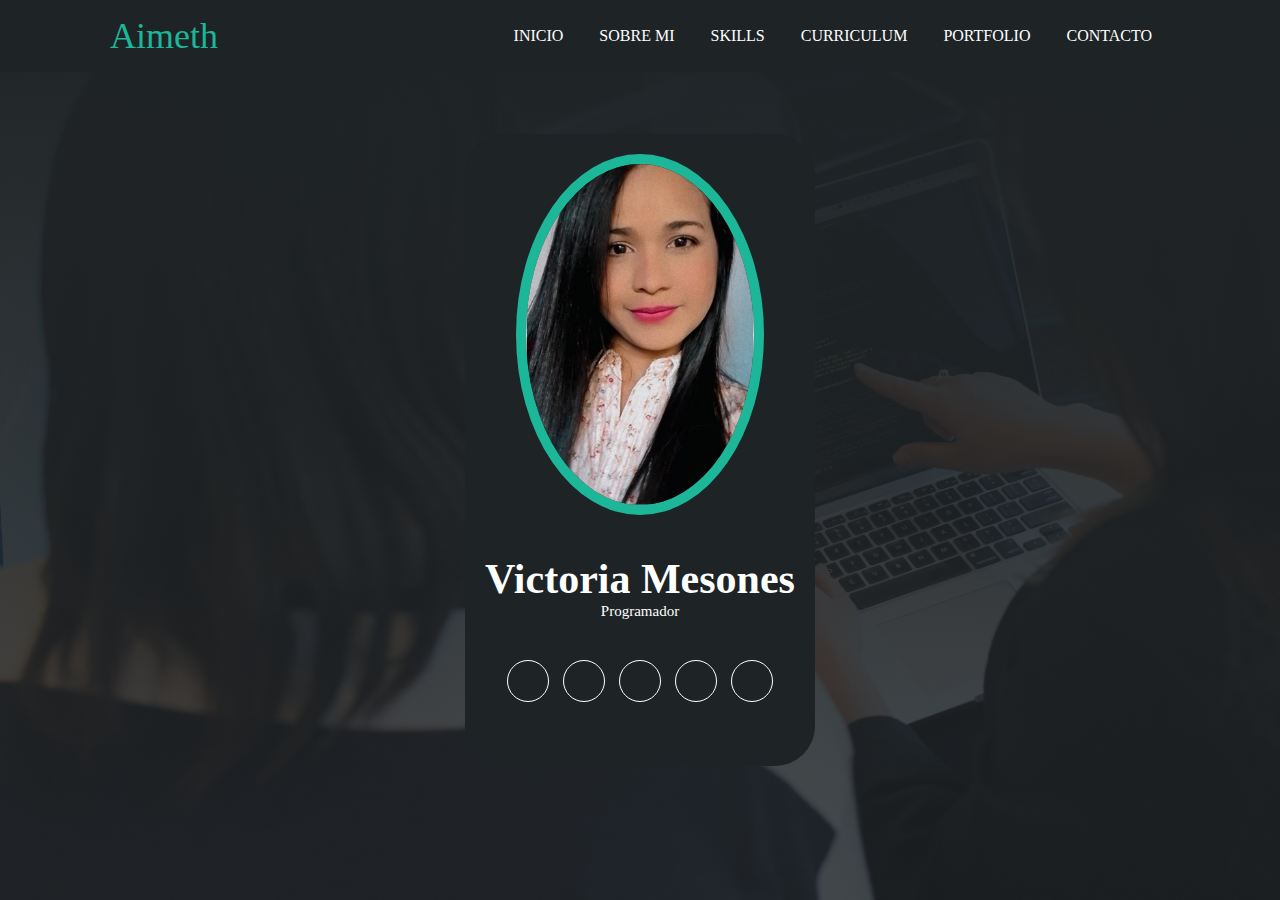
<file: index.html>
<!DOCTYPE html>
<html lang="en">

<head>
    <meta charset="UTF-8">
    <meta http-equiv="X-UA-Compatible" content="IE=edge">
    <meta name="viewport" content="width=device-width, initial-scale=1.0">
    <link rel="stylesheet" href="https://cdnjs.cloudflare.com/ajax/libs/font-awesome/6.1.2/css/all.min.css"
        integrity="sha512-1sCRPdkRXhBV2PBLUdRb4tMg1w2YPf37qatUFeS7zlBy7jJI8Lf4VHwWfZZfpXtYSLy85pkm9GaYVYMfw5BC1A=="
        crossorigin="anonymous" referrerpolicy="no-referrer" />
    <link rel="stylesheet" href="./estilos.css">
    <title>Document</title>
</head>

<body>
    <div class="contenedor-header">
        <header>
            <div class="logo">
                <a href="./index.html">Aimeth</a>
            </div>
            <nav id="nav">
                <ul>
                    <li><a href="./index.html">INICIO</a></li>
                    <li><a href="./sobremi.html">SOBRE MI</a></li>
                    <li><a href="./skills.html">SKILLS</a></li>
                    <li><a href="./curriculum.html">CURRICULUM</a></li>
                    <li><a href="portfolio.html">PORTFOLIO</a></li>
                    <li><a href="contacto.html">CONTACTO</a></li>
                </ul>
            </nav>
            <div class="nav-responsive">
                <i class="fa-solid fa-bars"></i>
            </div>
        </header>
    </div>

    <section id="inicio" class="inicio">
        <div class="contenido-banner">
            <div class="contenedor-img">
                <img src="./images/vicky.jpg" alt="victoriamesones">
            </div>
            <h1>Victoria Mesones</h1>
            <h2>Programador</h2>
            <div class="redes">
                <a href="#"><i class="fa-brands fa-facebook-f"></i></a>
                <a href="#"><i class="fa-brands fa-twitter"></i></a>
                <a href="#"><i class="fa-brands fa-skype"></i></a>
                <a href="#"><i class="fa-brands fa-linkedin-in"></i></a>
                <a href="#"><i class="fa-solid fa-rss"></i></a>
            </div>
        </div>
    </section>

</body>

</html>
</file>
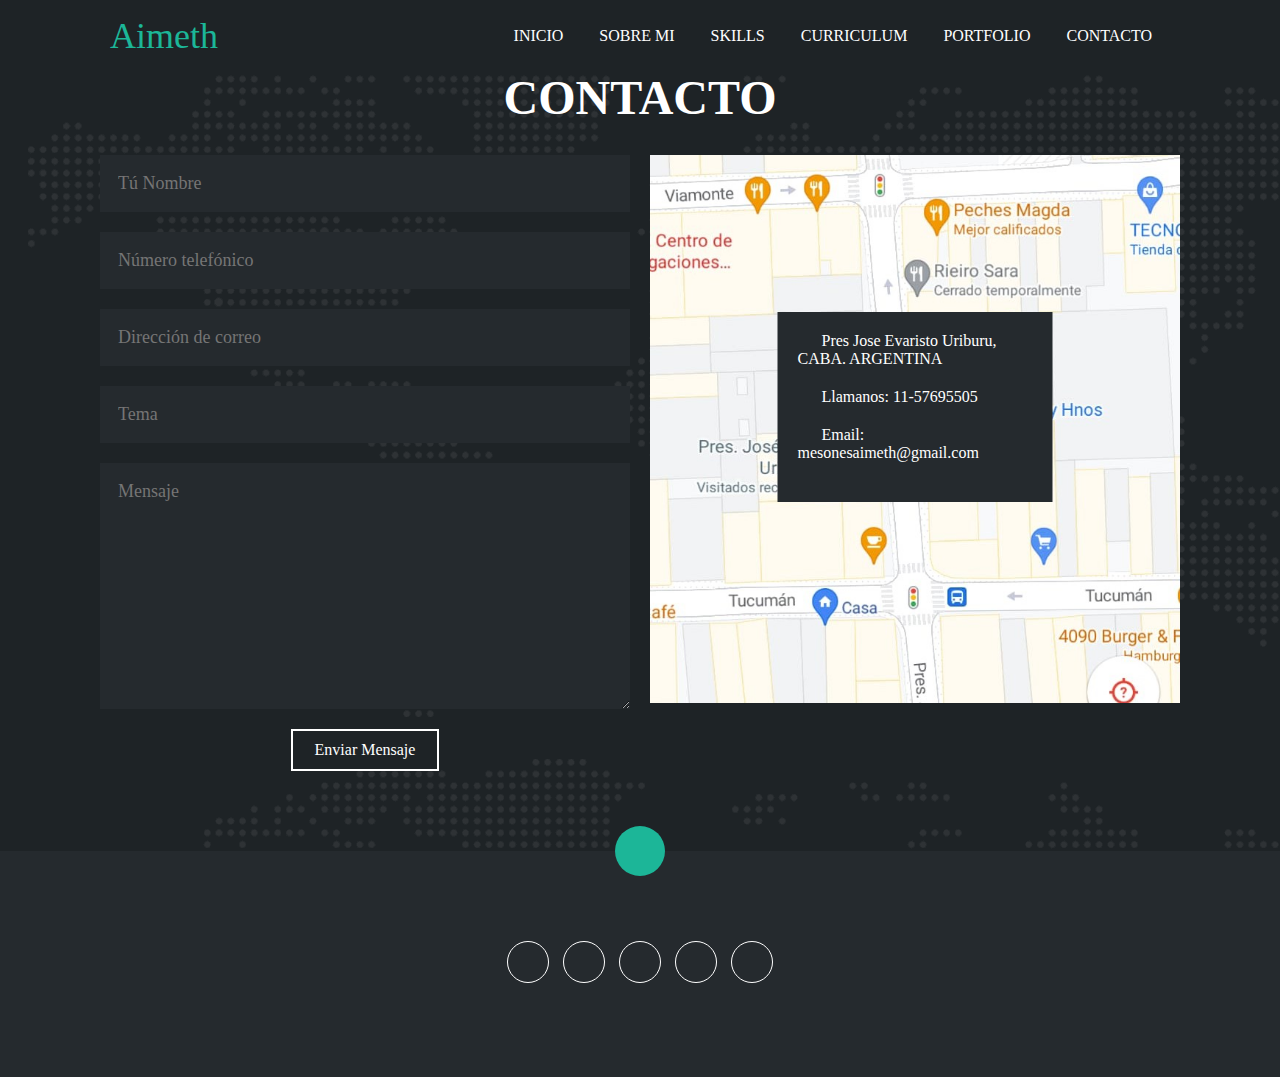
<file: contacto.html>
<!DOCTYPE html>
<html lang="en">
<head>
    <meta charset="UTF-8">
    <meta http-equiv="X-UA-Compatible" content="IE=edge">
    <meta name="viewport" content="width=device-width, initial-scale=1.0">
    <link rel="stylesheet" href="https://cdnjs.cloudflare.com/ajax/libs/font-awesome/6.1.2/css/all.min.css" integrity="sha512-1sCRPdkRXhBV2PBLUdRb4tMg1w2YPf37qatUFeS7zlBy7jJI8Lf4VHwWfZZfpXtYSLy85pkm9GaYVYMfw5BC1A==" crossorigin="anonymous" referrerpolicy="no-referrer" />
    <link rel="stylesheet" href="./estilos.css">
    <title>Document</title>
</head>
<body>
    <div class="contenedor-header">
        <header>
            <div class="logo">
                <a href="./index.html">Aimeth</a>
            </div>
            <nav id="nav">
                <ul>
                    <li><a href="./index.html">INICIO</a></li>
                    <li><a href="./sobremi.html">SOBRE MI</a></li>
                    <li><a href="./skills.html">SKILLS</a></li>
                    <li><a href="./curriculum.html">CURRICULUM</a></li>
                    <li><a href="portfolio.html">PORTFOLIO</a></li>
                    <li><a href="contacto.html">CONTACTO</a></li>
                </ul>
            </nav>
        </header>
    </div>
    <section id="contacto" class="contacto">
        <div class="contenido-seccion">
            <h2>CONTACTO</h2>
            <div class="fila">
            
                <div class="col">
                    <input type="text" placeholder="Tú Nombre">
                    <input type="text" placeholder="Número telefónico">
                    <input type="text" placeholder="Dirección de correo">
                    <input type="text" placeholder="Tema">
                    <textarea name="" id="" cols="30" rows="10" placeholder="Mensaje"></textarea>
                    <button>
                        Enviar Mensaje<i class="fa-solid fa-paper-plane"></i>
                        <span class="overlay"></span>
                    </button>
                </div>
                
                <div class="col">
                    <img src="./images/Direccion vicky.jpeg" alt="">
                    <div class="info">
                        <ul>
                            <li>
                                <i class="fa-solid fa-location-dot"></i>
                                Pres Jose Evaristo Uriburu, CABA. ARGENTINA
                            </li>
                            <li>
                                <i class="fa-solid fa-mobile-screen"></i>
                                Llamanos: 11-57695505 
                            </li>
                            <li>
                                <i class="fa-solid fa-envelope"></i>
                                Email: mesonesaimeth@gmail.com
                            </li>
                        </ul>
                    </div>
                </div>
            </div>
        </div>
    </section>

    <footer>
        <a href="./index.html" class="arriba">
            <i class="fa-solid fa-angles-up"></i>
        </a>
        <div class="redes">
            <a href="#"><i class="fa-brands fa-facebook-f"></i></a>
            <a href="#"><i class="fa-brands fa-twitter"></i></a>
            <a href="#"><i class="fa-brands fa-skype"></i></a>
            <a href="#"><i class="fa-brands fa-linkedin-in"></i></a>
            <a href="#"><i class="fa-solid fa-rss"></i></a>
        </div>
</body>
</html>
</file>
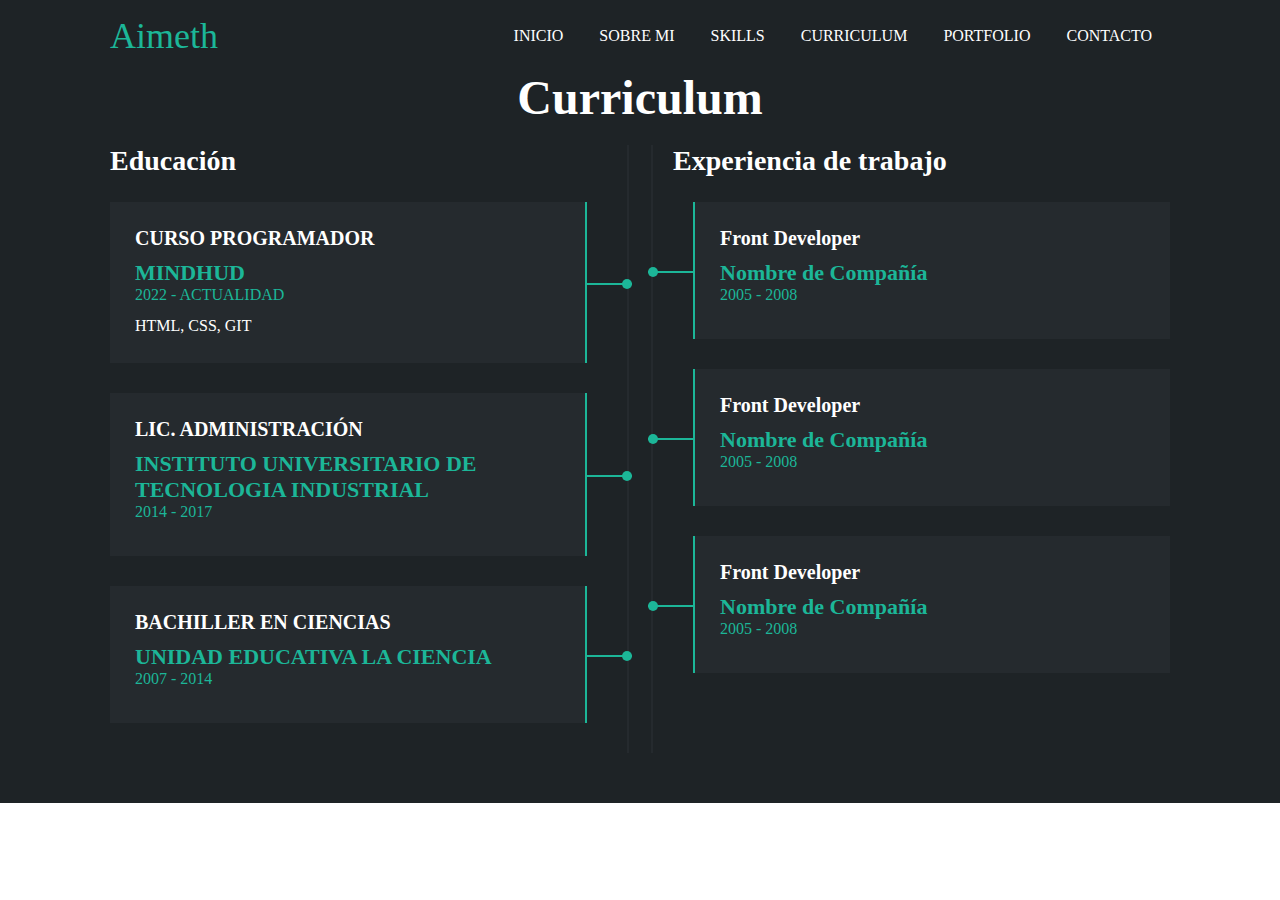
<file: curriculum.html>
<!DOCTYPE html>
<html lang="en">

<head>
    <meta charset="UTF-8">
    <meta http-equiv="X-UA-Compatible" content="IE=edge">
    <meta name="viewport" content="width=device-width, initial-scale=1.0">
    <link rel="stylesheet" href="https://cdnjs.cloudflare.com/ajax/libs/font-awesome/6.1.2/css/all.min.css"
        integrity="sha512-1sCRPdkRXhBV2PBLUdRb4tMg1w2YPf37qatUFeS7zlBy7jJI8Lf4VHwWfZZfpXtYSLy85pkm9GaYVYMfw5BC1A=="
        crossorigin="anonymous" referrerpolicy="no-referrer" />
    <link rel="stylesheet" href="./estilos.css">
    <title>Document</title>
</head>

<body>
    <div class="contenedor-header">
        <header>
            <div class="logo">
                <a href="./index.html">Aimeth</a>
            </div>
            <nav id="nav">
                <ul>
                    <li><a href="./index.html">INICIO</a></li>
                    <li><a href="./sobremi.html">SOBRE MI</a></li>
                    <li><a href="./skills.html">SKILLS</a></li>
                    <li><a href="./curriculum.html">CURRICULUM</a></li>
                    <li><a href="portfolio.html">PORTFOLIO</a></li>
                    <li><a href="contacto.html">CONTACTO</a></li>
                </ul>
            </nav>
        </header>
    </div>
    <section id="curriculum" class="curriculum">
        <div class="contenido-seccion">
            <h2>Curriculum</h2>
            <div class="fila">
                <div class="col izquierda">
                    <h3>Educación</h3>
                    <div class="item izq">
                        <h4>CURSO PROGRAMADOR</h4>
                        <span class="casa">MINDHUD</span>
                        <span class="fecha">2022 - ACTUALIDAD</span>
                        <p>HTML, CSS, GIT</p>
                        <div class="conectori">
                            <div class="circuloi"></div>
                        </div>
                    </div>
                    <div class="item izq">
                        <h4>LIC. ADMINISTRACIÓN</h4>
                        <span class="casa">INSTITUTO UNIVERSITARIO DE TECNOLOGIA INDUSTRIAL</span>
                        <span class="fecha">2014 - 2017</span>
                        <p>
                            </p>
                        <div class="conectori">
                            <div class="circuloi"></div>
                        </div>
                    </div>
                    <div class="item izq">
                        <h4>BACHILLER EN CIENCIAS</h4>
                        <span class="casa">UNIDAD EDUCATIVA LA CIENCIA</span>
                        <span class="fecha">2007 - 2014</span>
                        <p>

                        </p>
                        <div class="conectori">
                            <div class="circuloi"></div>
                        </div>
                    </div>
                </div>

                <div class="col derecha">
                    <h3>Experiencia de trabajo</h3>
                    <div class="item der">
                        <h4>Front Developer</h4>
                        <span class="casa">Nombre de Compañía</span>
                        <span class="fecha">2005 - 2008</span>
                        <p> 
                            </p>
                        <div class="conectord">
                            <div class="circulod"></div>
                        </div>
                    </div>
                    <div class="item der">
                        <h4>Front Developer</h4>
                        <span class="casa">Nombre de Compañía</span>
                        <span class="fecha">2005 - 2008</span>
                        <p>

                        </p>
                        <div class="conectord">
                            <div class="circulod"></div>
                        </div>
                    </div>
                    <div class="item der">
                        <h4>Front Developer</h4>
                        <span class="casa">Nombre de Compañía</span>
                        <span class="fecha">2005 - 2008</span>
                        <p>

                        </p>
                        <div class="conectord">
                            <div class="circulod"></div>
                        </div>
                    </div>
                </div>
            </div>
        </div>
    </section>
</body>

</html>
</file>
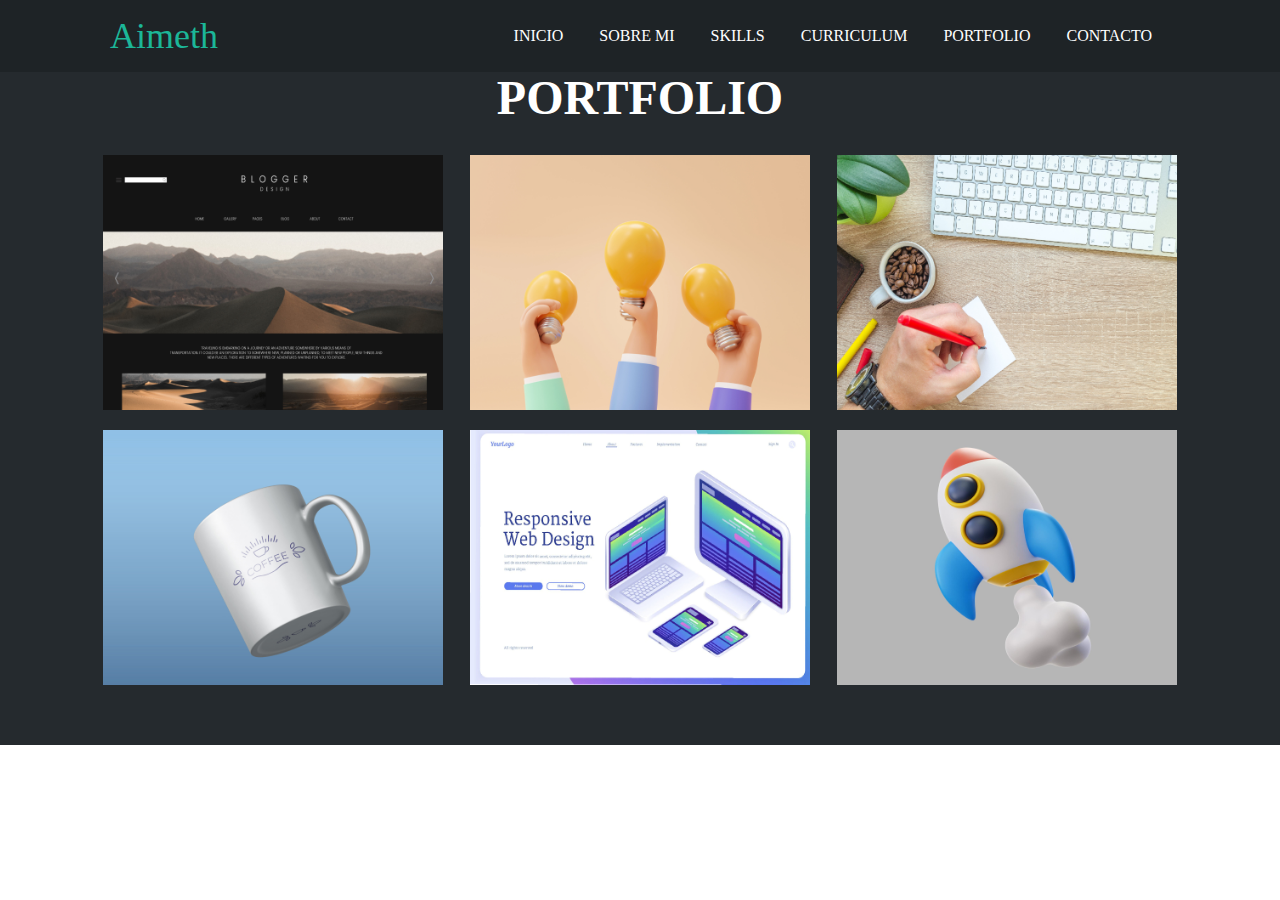
<file: portfolio.html>
<!DOCTYPE html>
<html lang="en">
<head>
    <meta charset="UTF-8">
    <meta http-equiv="X-UA-Compatible" content="IE=edge">
    <meta name="viewport" content="width=device-width, initial-scale=1.0">
    <link rel="stylesheet" href="https://cdnjs.cloudflare.com/ajax/libs/font-awesome/6.1.2/css/all.min.css" integrity="sha512-1sCRPdkRXhBV2PBLUdRb4tMg1w2YPf37qatUFeS7zlBy7jJI8Lf4VHwWfZZfpXtYSLy85pkm9GaYVYMfw5BC1A==" crossorigin="anonymous" referrerpolicy="no-referrer" />
    <link rel="stylesheet" href="./estilos.css">
    <title>Document</title>
</head>
<body>
    <div class="contenedor-header">
        <header>
            <div class="logo">
                <a href="./index.html">Aimeth</a>
            </div>
            <nav id="nav">
                <ul>
                    <li><a href="./index.html">INICIO</a></li>
                    <li><a href="./sobremi.html">SOBRE MI</a></li>
                    <li><a href="./skills.html">SKILLS</a></li>
                    <li><a href="./curriculum.html">CURRICULUM</a></li>
                    <li><a href="portfolio.html">PORTFOLIO</a></li>
                    <li><a href="contacto.html">CONTACTO</a></li>
                </ul>
            </nav>
        </header>
    </div>
    <section id="portfolio" class="portfolio">
        <div class="contenido-seccion">
            <h2>PORTFOLIO</h2>
            <div class="galeria">
                <div class="proyecto">
                    <img src="./images/p1.jpg" alt="">
                    <div class="overlay">
                        <h3>Diseño Creativo</h3>
                        <p>Fotografía</p>
                    </div>
                </div>
                <div class="proyecto">
                    <img src="./images/p2.jpg" alt="">
                    <div class="overlay">
                        <h3>Diseño Creativo</h3>
                        <p>Fotografía</p>
                    </div>
                </div>
                <div class="proyecto">
                    <img src="./images/p3.jpg" alt="">
                    <div class="overlay">
                        <h3>Diseño Creativo</h3>
                        <p>RECETA</p>
                    </div>
                </div>
                <div class="proyecto">
                    <img src="./images/p4.jpg" alt="">
                    <div class="overlay">
                        <h3>Diseño Creativo</h3>
                        <p>Fotografía</p>
                    </div>
                </div>
                <div class="proyecto">
                    <img src="./images/p5.jpg" alt="">
                    <div class="overlay">
                        <h3>Diseño Creativo</h3>
                        <p>Fotografía</p>
                    </div>
                </div>
                <div class="proyecto">
                    <img src="./images/p6.jpg" alt="">
                    <div class="overlay">
                        <h3>Diseño Creativo</h3>
                        <p>Fotografía</p>
                    </div>
                </div>
            </div>
        </div>
    </section>
</body>
</html>
</file>
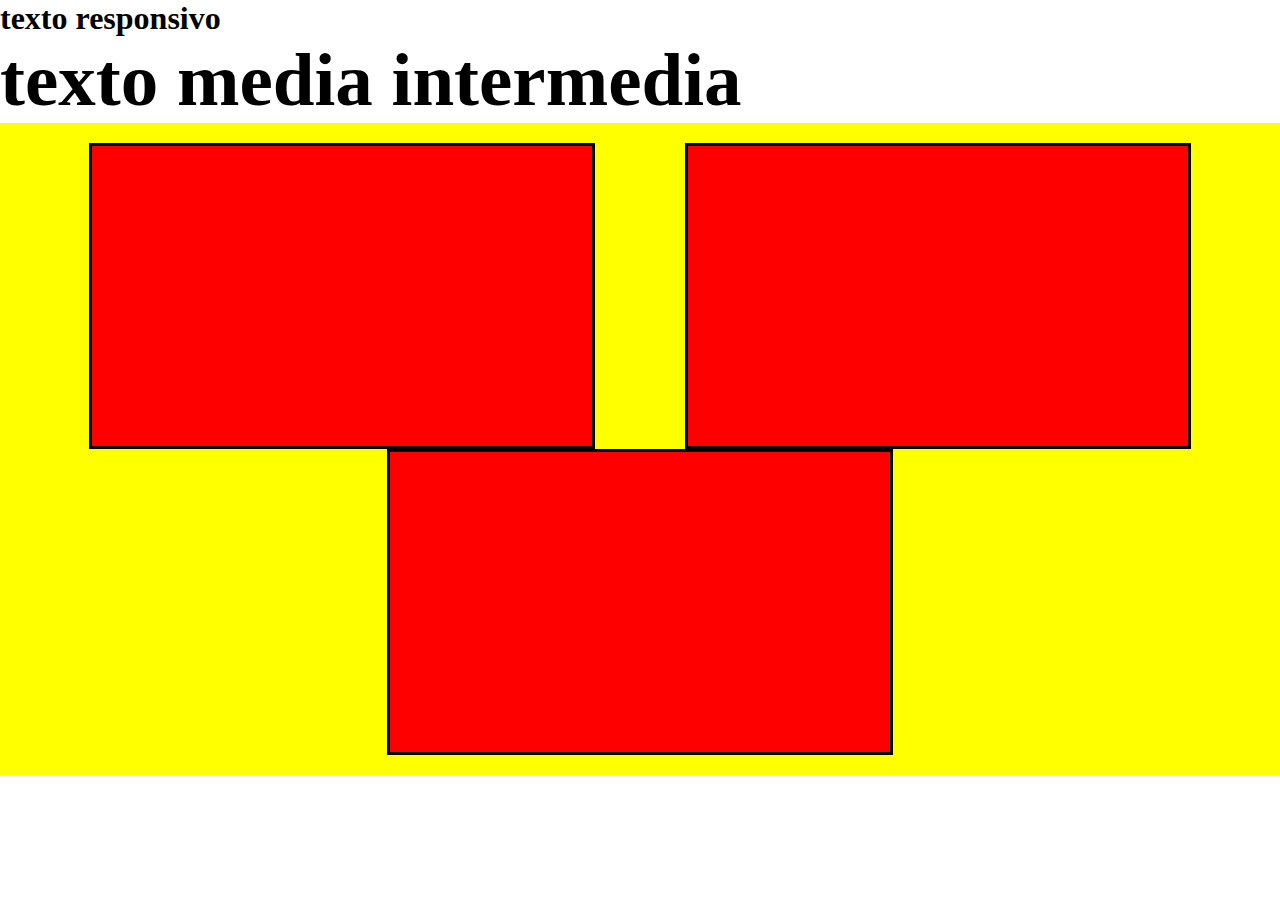
<file: reponsive.html>
<!DOCTYPE html>
<html lang="en">
<head>
    <meta charset="UTF-8">
    <meta http-equiv="X-UA-Compatible" content="IE=edge">
    <meta name="viewport" content="width=device-width, initial-scale=1.0">
    <link rel="stylesheet" href="./css/reponsive.css">
    <title>Document</title>
</head>
<body>
    <h1>texto responsivo</h1>
    <h2>texto media intermedia</h2>
    <div class="container">
    <div class="item uno"></div>
    <div class="item dos"></div>
    <div class="item tres"></div>
</body>
</html>
</file>
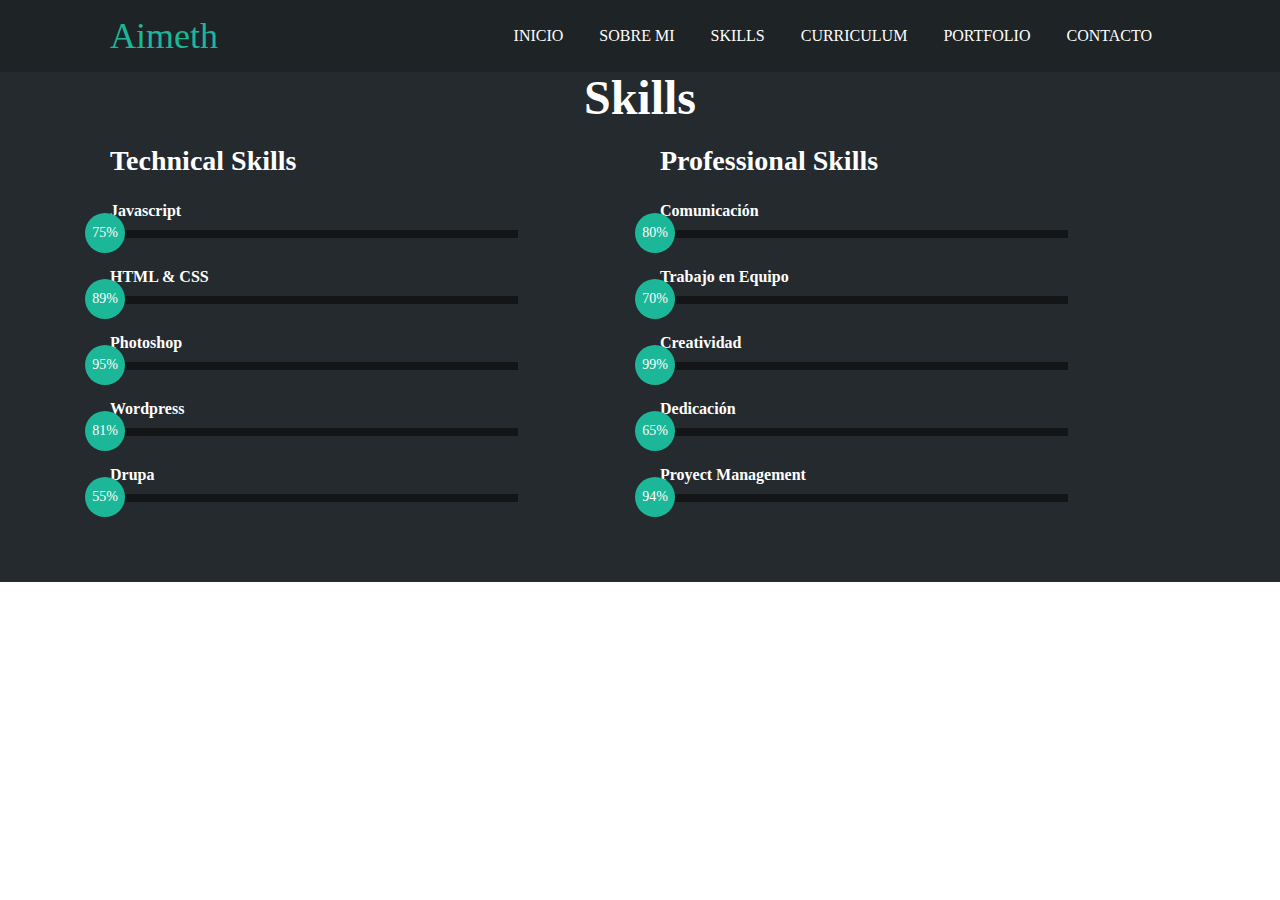
<file: skills.html>
<!DOCTYPE html>
<html lang="en">
<head>
    <meta charset="UTF-8">
    <meta http-equiv="X-UA-Compatible" content="IE=edge">
    <meta name="viewport" content="width=device-width, initial-scale=1.0">
    <link rel="stylesheet" href="https://cdnjs.cloudflare.com/ajax/libs/font-awesome/6.1.2/css/all.min.css" integrity="sha512-1sCRPdkRXhBV2PBLUdRb4tMg1w2YPf37qatUFeS7zlBy7jJI8Lf4VHwWfZZfpXtYSLy85pkm9GaYVYMfw5BC1A==" crossorigin="anonymous" referrerpolicy="no-referrer" />
    <link rel="stylesheet" href="./estilos.css">
    <title>Document</title>
</head>
<body>
    <div class="contenedor-header">
        <header>
            <div class="logo">
                <a href="./index.html">Aimeth</a>
            </div>
            <nav id="nav">
                <ul>
                    <li><a href="./index.html">INICIO</a></li>
                    <li><a href="./sobremi.html">SOBRE MI</a></li>
                    <li><a href="./skills.html">SKILLS</a></li>
                    <li><a href="./curriculum.html">CURRICULUM</a></li>
                    <li><a href="./portfolio.html">PORTFOLIO</a></li>
                    <li><a href="./contacto.html">CONTACTO</a></li>
                </ul>
            </nav>
        </header>
    </div>
    <section class="skills" id="skills">
        <div class="contenido-seccion">
            <h2>Skills</h2>
            <div class="fila">
                
                <div class="col">
                    <h3>Technical Skills</h3>
                    <div class="skill">
                        <span>Javascript</span>
                        <div class="barra-skill">
                            <div class="progreso">
                                <span>75%</span>
                            </div>
                        </div>
                    </div>
                    <div class="skill">
                        <span>HTML & CSS</span>
                        <div class="barra-skill">
                            <div class="progreso">
                                <span>89%</span>
                            </div>
                        </div>
                    </div>
                    <div class="skill">
                        <span>Photoshop</span>
                        <div class="barra-skill">
                            <div class="progreso">
                                <span>95%</span>
                            </div>
                        </div>
                    </div>
                    <div class="skill">
                        <span>Wordpress</span>
                        <div class="barra-skill">
                            <div class="progreso">
                                <span>81%</span>
                            </div>
                        </div>
                    </div>
                    <div class="skill">
                        <span>Drupa</span>
                        <div class="barra-skill">
                            <div class="progreso">
                                <span>55%</span>
                            </div>
                        </div>
                    </div>
                </div>
            
                <div class="col">
                    <h3>Professional Skills</h3>
                    <div class="skill">
                        <span>Comunicación</span>
                        <div class="barra-skill">
                            <div class="progreso">
                                <span>80%</span>
                            </div>
                        </div>
                    </div>
                    <div class="skill">
                        <span>Trabajo en Equipo</span>
                        <div class="barra-skill">
                            <div class="progreso">
                                <span>70%</span>
                            </div>
                        </div>
                    </div>
                    <div class="skill">
                        <span>Creatividad</span>
                        <div class="barra-skill">
                            <div class="progreso">
                                <span>99%</span>
                            </div>
                        </div>
                    </div>
                    <div class="skill">
                        <span>Dedicación</span>
                        <div class="barra-skill">
                            <div class="progreso">
                                <span>65%</span>
                            </div>
                        </div>
                    </div>
                    <div class="skill">
                        <span>Proyect Management</span>
                        <div class="barra-skill">
                            <div class="progreso">
                                <span>94%</span>
                            </div>
                        </div>
                    </div>
                </div>
            </div>
        </div>
    </section>
</body>
</html>
</file>
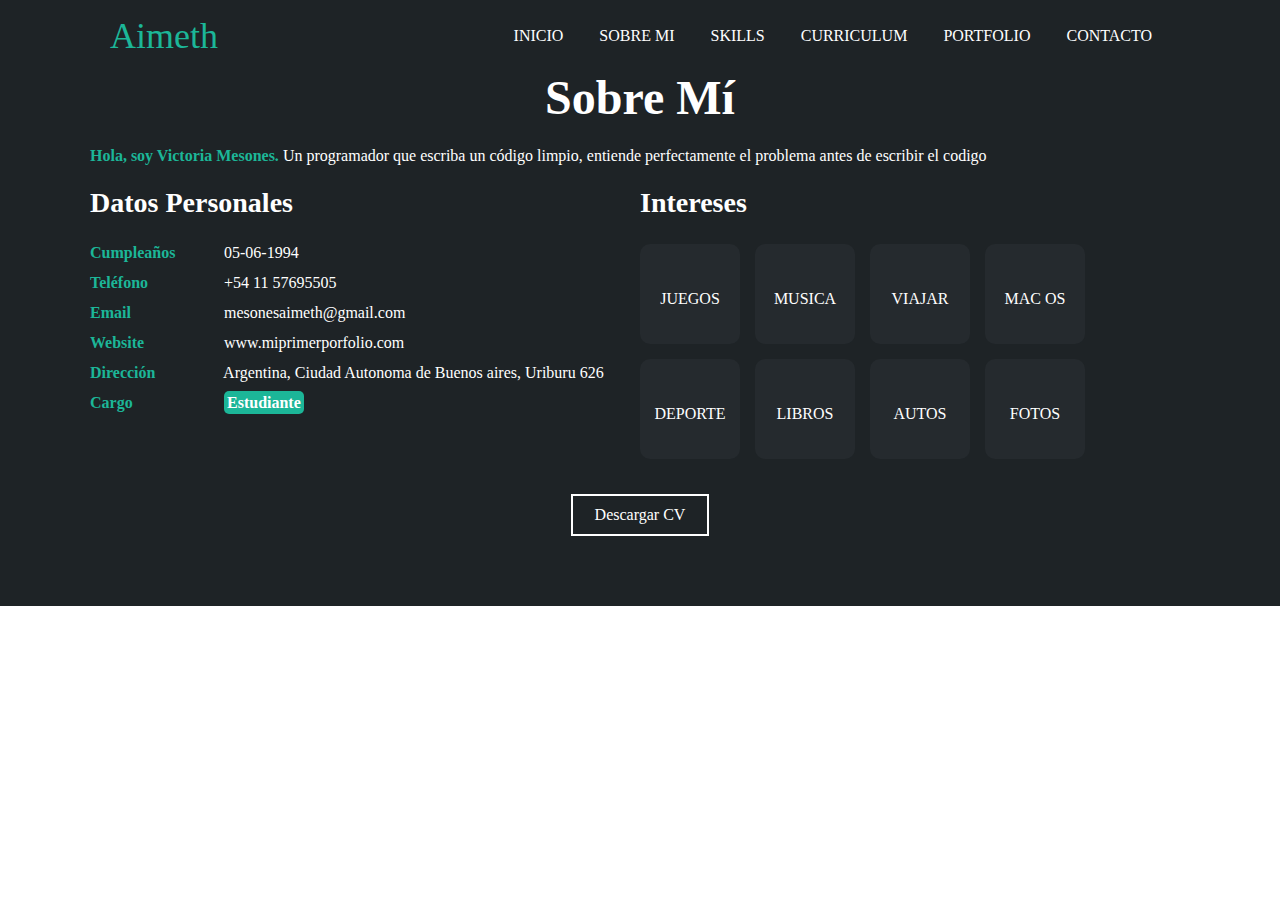
<file: sobremi.html>
<!DOCTYPE html>
<html lang="en">

<head>
    <meta charset="UTF-8">
    <meta http-equiv="X-UA-Compatible" content="IE=edge">
    <meta name="viewport" content="width=device-width, initial-scale=1.0">
    <link rel="stylesheet" href="https://cdnjs.cloudflare.com/ajax/libs/font-awesome/6.1.2/css/all.min.css"
        integrity="sha512-1sCRPdkRXhBV2PBLUdRb4tMg1w2YPf37qatUFeS7zlBy7jJI8Lf4VHwWfZZfpXtYSLy85pkm9GaYVYMfw5BC1A=="
        crossorigin="anonymous" referrerpolicy="no-referrer" />
    <link rel="stylesheet" href="./estilos.css">
    <title>Document</title>
</head>

<body>
    <div class="contenedor-header">
        <header>
            <div class="logo">
                <a href="./index.html">Aimeth</a>
            </div>
            <nav id="nav">
                <ul>
                    <li><a href="./index.html">INICIO</a></li>
                    <li><a href="./sobremi.html">SOBRE MI</a></li>
                    <li><a href="./skills.html">SKILLS</a></li>
                    <li><a href="./curriculum.html">CURRICULUM</a></li>
                    <li><a href="./portfolio.html">PORTFOLIO</a></li>
                    <li><a href="./portfolio.html">CONTACTO</a></li>
                </ul>
            </nav>
            <div class="nav-responsive">
                <i class="fa-solid fa-bars"></i>
            </div>
        </header>
    </div>
    <section id="sobremi" class="sobremi">
        <div class="contenido-seccion">
            <h2>Sobre Mí</h2>
            <p><span>Hola, soy Victoria Mesones.</span> Un programador que escriba un código limpio, entiende
                perfectamente el problema antes de escribir el codigo</p>

            <div class="fila">
</body>

</html>
<div class="col">
    <h3>Datos Personales</h3>
    <ul>
        <li>
            <strong>Cumpleaños</strong>
            05-06-1994
        </li>
        <li>
            <strong>Teléfono</strong>
            +54 11 57695505
        </li>
        <li>
            <strong>Email</strong>
            mesonesaimeth@gmail.com
        </li>
        <li>
            <strong>Website</strong>
            www.miprimerporfolio.com
        </li>
        <li>
            <strong>Dirección</strong>
            Argentina, Ciudad Autonoma de Buenos aires, Uriburu 626
        </li>
        <li>
            <strong>Cargo</strong>
            <span>Estudiante</span>
        </li>
    </ul>
</div>

<div class="col">
    <h3>Intereses</h3>
    <div class="contenedor-intereses">
        <div class="interes">
            <i class="fa-solid fa-gamepad"></i>
            <span>JUEGOS</span>
        </div>
        <div class="interes">
            <i class="fa-solid fa-headphones"></i>
            <span>MUSICA</span>
        </div>
        <div class="interes">
            <i class="fa-solid fa-plane"></i>
            <span>VIAJAR</span>
        </div>
        <div class="interes">
            <i class="fa-brands fa-apple"></i>
            <span>MAC OS</span>
        </div>
        <div class="interes">
            <i class="fa-solid fa-person-hiking"></i>
            <span>DEPORTE</span>
        </div>
        <div class="interes">
            <i class="fa-solid fa-book"></i>
            <span>LIBROS</span>
        </div>
        <div class="interes">
            <i class="fa-solid fa-car"></i>
            <span>AUTOS</span>
        </div>
        <div class="interes">
            <i class="fa-solid fa-camera"></i>
            <span>FOTOS</span>
        </div>

    </div>
</div>
</div>
<button>
    Descargar CV <i class="fa-solid fa-download"></i>
    <span class="overlay"></span>
</button>
</div>
</section>
</body>

</html>
</file>
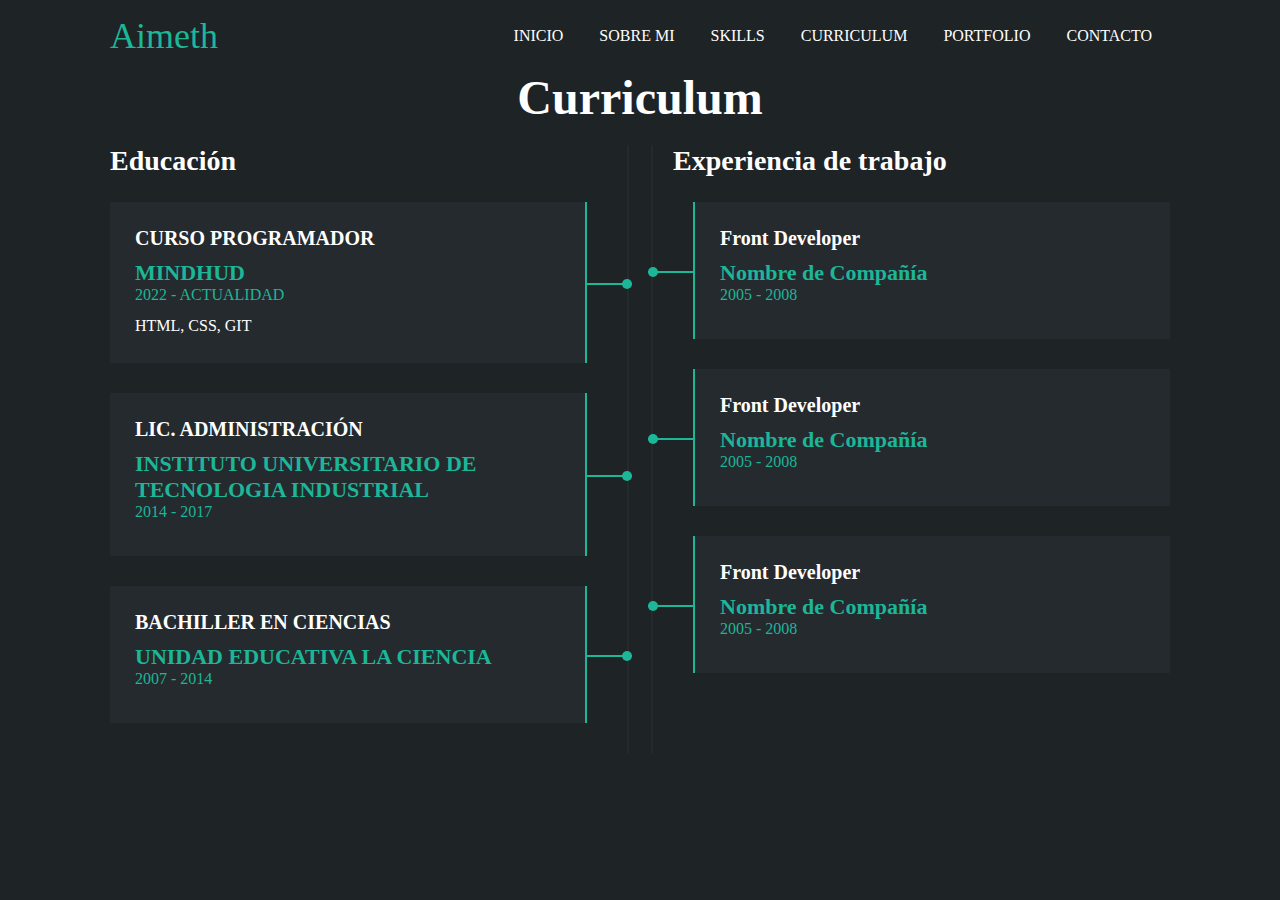
<file: public/curriculum.html>
<!DOCTYPE html>
<html lang="en">

<head>
    <meta charset="UTF-8">
    <meta http-equiv="X-UA-Compatible" content="IE=edge">
    <meta name="viewport" content="width=device-width, initial-scale=1.0">
    <link rel="stylesheet" href="https://cdnjs.cloudflare.com/ajax/libs/font-awesome/6.1.2/css/all.min.css"
        integrity="sha512-1sCRPdkRXhBV2PBLUdRb4tMg1w2YPf37qatUFeS7zlBy7jJI8Lf4VHwWfZZfpXtYSLy85pkm9GaYVYMfw5BC1A=="
        crossorigin="anonymous" referrerpolicy="no-referrer" />
    <link rel="stylesheet" href="./css/estilos.css">
    <title>CURRICULUM</title>
</head>

<body>
    <div class="contenedor-header">
        <header>
            <div class="logo">
                <a href="./index.html">Aimeth</a>
            </div>
            <nav id="nav">
                <ul>
                    <li><a href="./index.html">INICIO</a></li>
                    <li><a href="./sobremi.html">SOBRE MI</a></li>
                    <li><a href="./skills.html">SKILLS</a></li>
                    <li><a href="./curriculum.html">CURRICULUM</a></li>
                    <li><a href="portfolio.html">PORTFOLIO</a></li>
                    <li><a href="contacto.html">CONTACTO</a></li>
                </ul>
            </nav>
        </header>
    </div>
        <!-- SECCION CURRICULUM -->
    <section id="curriculum" class="curriculum">
        <div class="contenido-seccion">
            <h2>Curriculum</h2>
            <div class="fila">
                <div class="col izquierda">
                    <h3>Educación</h3>
                    <div class="item izq">
                        <h4>CURSO PROGRAMADOR</h4>
                        <span class="casa">MINDHUD</span>
                        <span class="fecha">2022 - ACTUALIDAD</span>
                        <p>HTML, CSS, GIT</p>
                        <div class="conectori">
                            <div class="circuloi"></div>
                        </div>
                    </div>
                    <div class="item izq">
                        <h4>LIC. ADMINISTRACIÓN</h4>
                        <span class="casa">INSTITUTO UNIVERSITARIO DE TECNOLOGIA INDUSTRIAL</span>
                        <span class="fecha">2014 - 2017</span>
                        <p>
                            </p>
                        <div class="conectori">
                            <div class="circuloi"></div>
                        </div>
                    </div>
                    <div class="item izq">
                        <h4>BACHILLER EN CIENCIAS</h4>
                        <span class="casa">UNIDAD EDUCATIVA LA CIENCIA</span>
                        <span class="fecha">2007 - 2014</span>
                        <p>

                        </p>
                        <div class="conectori">
                            <div class="circuloi"></div>
                        </div>
                    </div>
                </div>

                <div class="col derecha">
                    <h3>Experiencia de trabajo</h3>
                    <div class="item der">
                        <h4>Front Developer</h4>
                        <span class="casa">Nombre de Compañía</span>
                        <span class="fecha">2005 - 2008</span>
                        <p> 
                            </p>
                        <div class="conectord">
                            <div class="circulod"></div>
                        </div>
                    </div>
                    <div class="item der">
                        <h4>Front Developer</h4>
                        <span class="casa">Nombre de Compañía</span>
                        <span class="fecha">2005 - 2008</span>
                        <p>

                        </p>
                        <div class="conectord">
                            <div class="circulod"></div>
                        </div>
                    </div>
                    <div class="item der">
                        <h4>Front Developer</h4>
                        <span class="casa">Nombre de Compañía</span>
                        <span class="fecha">2005 - 2008</span>
                        <p>

                        </p>
                        <div class="conectord">
                            <div class="circulod"></div>
                        </div>
                    </div>
                </div>
            </div>
        </div>
    </section>
</body>

</html>
</file>
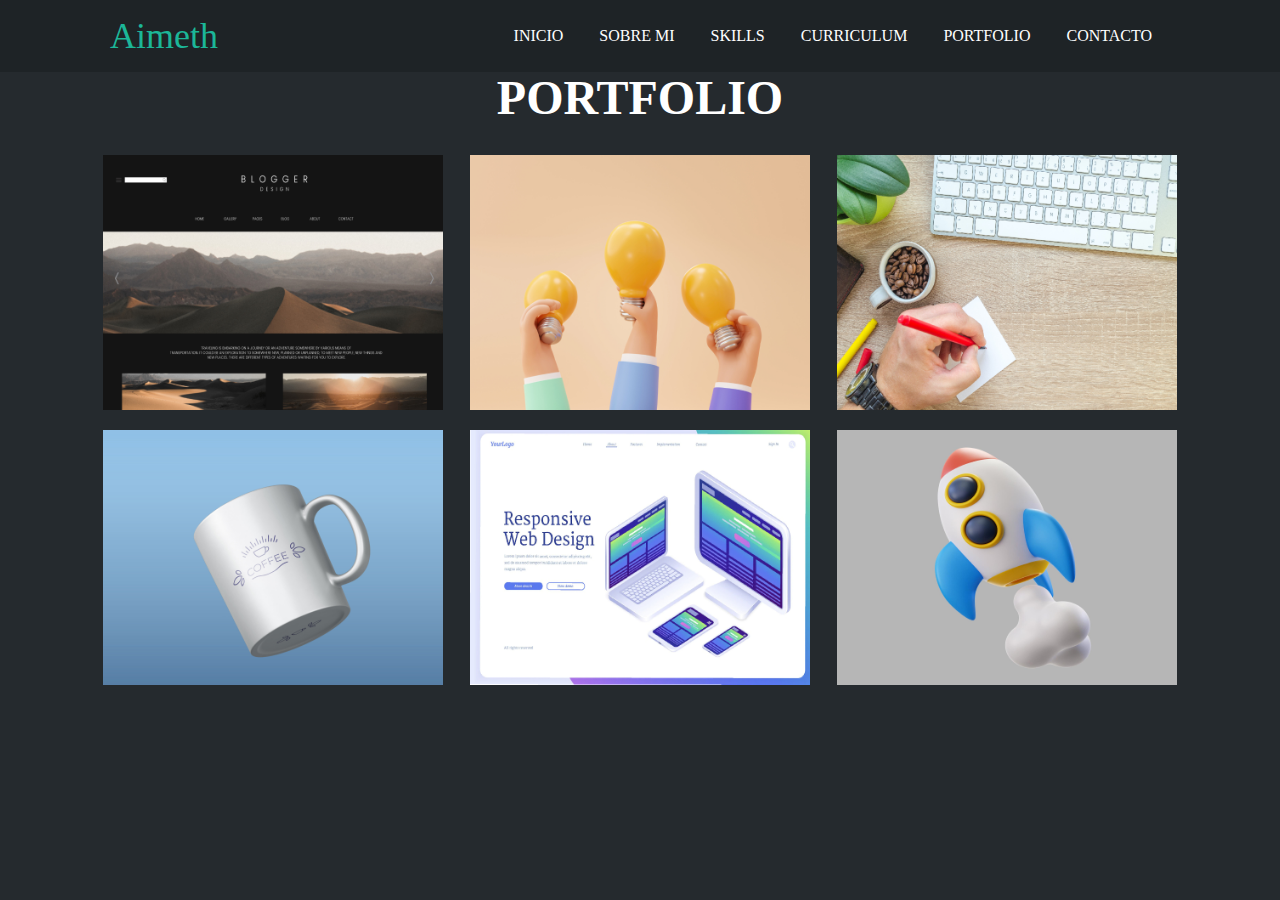
<file: public/portfolio.html>
<!DOCTYPE html>
<html lang="en">
<head>
    <meta charset="UTF-8">
    <meta http-equiv="X-UA-Compatible" content="IE=edge">
    <meta name="viewport" content="width=device-width, initial-scale=1.0">
    <link rel="stylesheet" href="https://cdnjs.cloudflare.com/ajax/libs/font-awesome/6.1.2/css/all.min.css" integrity="sha512-1sCRPdkRXhBV2PBLUdRb4tMg1w2YPf37qatUFeS7zlBy7jJI8Lf4VHwWfZZfpXtYSLy85pkm9GaYVYMfw5BC1A==" crossorigin="anonymous" referrerpolicy="no-referrer" />
    <link rel="stylesheet" href="./css/estilos.css">
    <title>PORTFOLIO</title>
</head>
<body>
    <div class="contenedor-header">
        <header>
            <div class="logo">
                <a href="./index.html">Aimeth</a>
            </div>
            <nav id="nav">
                <ul>
                    <li><a href="./index.html">INICIO</a></li>
                    <li><a href="./sobremi.html">SOBRE MI</a></li>
                    <li><a href="./skills.html">SKILLS</a></li>
                    <li><a href="./curriculum.html">CURRICULUM</a></li>
                    <li><a href="portfolio.html">PORTFOLIO</a></li>
                    <li><a href="contacto.html">CONTACTO</a></li>
                </ul>
            </nav>
        </header>
    </div>
        <!-- SECCION PORTFOLIO -->
    <section id="portfolio" class="portfolio">
        <div class="contenido-seccion">
            <h2>PORTFOLIO</h2>
            <div class="galeria">
                <div class="proyecto">
                    <img src="./images/p1.jpg" alt="">
                    <div class="overlay">
                        <h3>Diseño Creativo</h3>
                        <p>Fotografía</p>
                    </div>
                </div>
                <div class="proyecto">
                    <img src="./images/p2.jpg" alt="">
                    <div class="overlay">
                        <h3>Diseño Creativo</h3>
                        <p>Fotografía</p>
                    </div>
                </div>
                <div class="proyecto">
                    <img src="./images/p3.jpg" alt="">
                    <div class="overlay">
                        <h3>Diseño Creativo</h3>
                        <p>RECETA</p>
                    </div>
                </div>
                <div class="proyecto">
                    <img src="./images/p4.jpg" alt="">
                    <div class="overlay">
                        <h3>Diseño Creativo</h3>
                        <p>Fotografía</p>
                    </div>
                </div>
                <div class="proyecto">
                    <img src="./images/p5.jpg" alt="">
                    <div class="overlay">
                        <h3>Diseño Creativo</h3>
                        <p>Fotografía</p>
                    </div>
                </div>
                <div class="proyecto">
                    <img src="./images/p6.jpg" alt="">
                    <div class="overlay">
                        <h3>Diseño Creativo</h3>
                        <p>Fotografía</p>
                    </div>
                </div>
            </div>
        </div>
    </section>
</body>
</html>
</file>
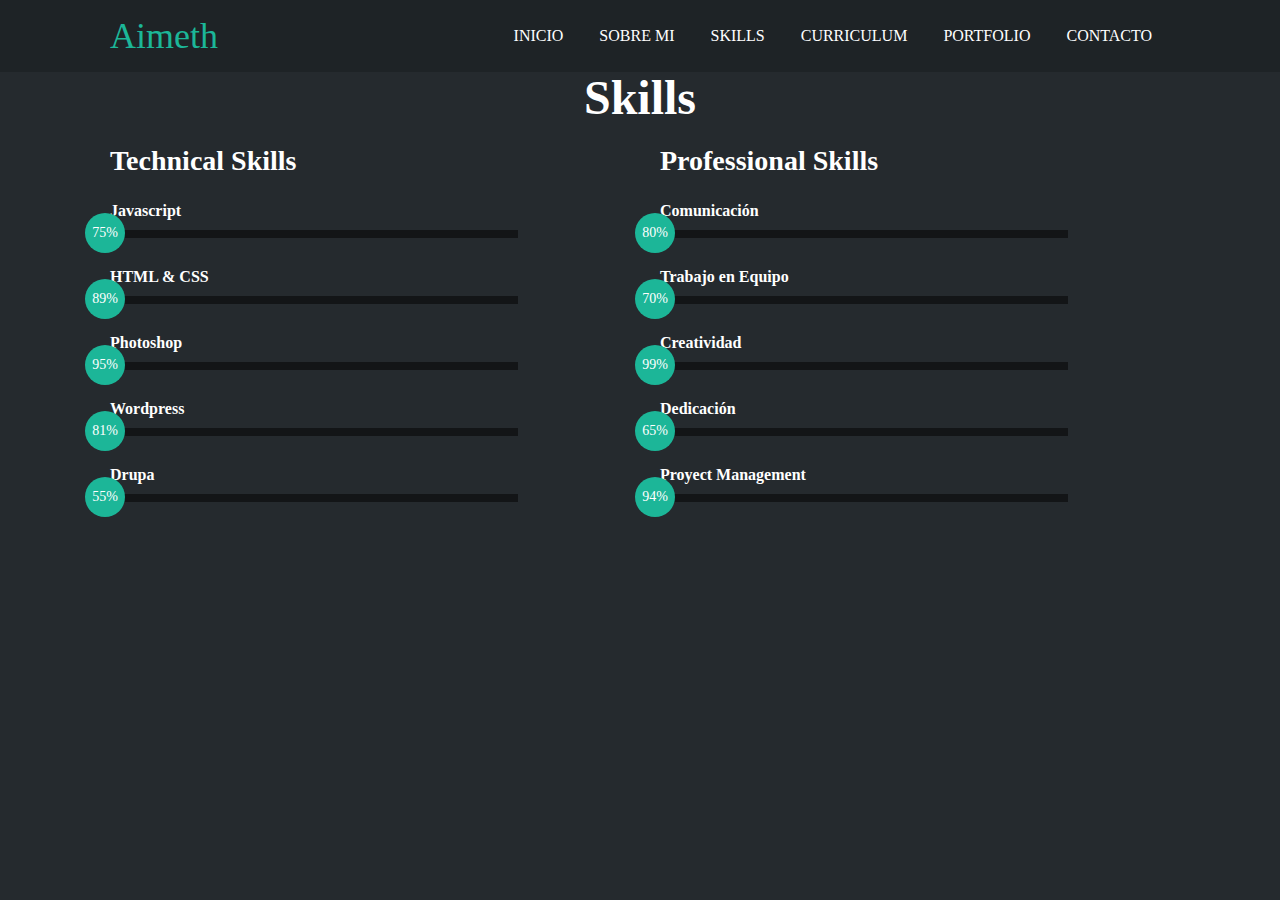
<file: public/skills.html>
<!DOCTYPE html>
<html lang="en">

<head>
    <meta charset="UTF-8">
    <meta http-equiv="X-UA-Compatible" content="IE=edge">
    <meta name="viewport" content="width=device-width, initial-scale=1.0">
    <link rel="stylesheet" href="https://cdnjs.cloudflare.com/ajax/libs/font-awesome/6.1.2/css/all.min.css"
        integrity="sha512-1sCRPdkRXhBV2PBLUdRb4tMg1w2YPf37qatUFeS7zlBy7jJI8Lf4VHwWfZZfpXtYSLy85pkm9GaYVYMfw5BC1A=="
        crossorigin="anonymous" referrerpolicy="no-referrer" />
    <link rel="stylesheet" href="./css/estilos.css">
    <title>SKILLS</title>
</head>

<body>
    <div class="contenedor-header">
        <header>
            <div class="logo">
                <a href="./index.html">Aimeth</a>
            </div>
            <nav id="nav">
                <ul>
                    <li><a href="./index.html">INICIO</a></li>
                    <li><a href="./sobremi.html">SOBRE MI</a></li>
                    <li><a href="./skills.html">SKILLS</a></li>
                    <li><a href="./curriculum.html">CURRICULUM</a></li>
                    <li><a href="./portfolio.html">PORTFOLIO</a></li>
                    <li><a href="./contacto.html">CONTACTO</a></li>
                </ul>
            </nav>
        </header>
    </div>
    <!-- SECCION SKILLS -->
    <section class="skills" id="skills">
        <div class="contenido-seccion">
            <h2>Skills</h2>
            <div class="fila">
                <!-- Technical Skill -->
                <div class="col">
                    <h3>Technical Skills</h3>
                    <div class="skill">
                        <span>Javascript</span>
                        <div class="barra-skill">
                            <div class="progreso">
                                <span>75%</span>
                            </div>
                        </div>
                    </div>
                    <div class="skill">
                        <span>HTML & CSS</span>
                        <div class="barra-skill">
                            <div class="progreso">
                                <span>89%</span>
                            </div>
                        </div>
                    </div>
                    <div class="skill">
                        <span>Photoshop</span>
                        <div class="barra-skill">
                            <div class="progreso">
                                <span>95%</span>
                            </div>
                        </div>
                    </div>
                    <div class="skill">
                        <span>Wordpress</span>
                        <div class="barra-skill">
                            <div class="progreso">
                                <span>81%</span>
                            </div>
                        </div>
                    </div>
                    <div class="skill">
                        <span>Drupa</span>
                        <div class="barra-skill">
                            <div class="progreso">
                                <span>55%</span>
                            </div>
                        </div>
                    </div>
                </div>
                <!-- Professional Skills -->
                <div class="col">
                    <h3>Professional Skills</h3>
                    <div class="skill">
                        <span>Comunicación</span>
                        <div class="barra-skill">
                            <div class="progreso">
                                <span>80%</span>
                            </div>
                        </div>
                    </div>
                    <div class="skill">
                        <span>Trabajo en Equipo</span>
                        <div class="barra-skill">
                            <div class="progreso">
                                <span>70%</span>
                            </div>
                        </div>
                    </div>
                    <div class="skill">
                        <span>Creatividad</span>
                        <div class="barra-skill">
                            <div class="progreso">
                                <span>99%</span>
                            </div>
                        </div>
                    </div>
                    <div class="skill">
                        <span>Dedicación</span>
                        <div class="barra-skill">
                            <div class="progreso">
                                <span>65%</span>
                            </div>
                        </div>
                    </div>
                    <div class="skill">
                        <span>Proyect Management</span>
                        <div class="barra-skill">
                            <div class="progreso">
                                <span>94%</span>
                            </div>
                        </div>
                    </div>
                </div>
            </div>
        </div>
    </section>
</body>

</html>
</file>
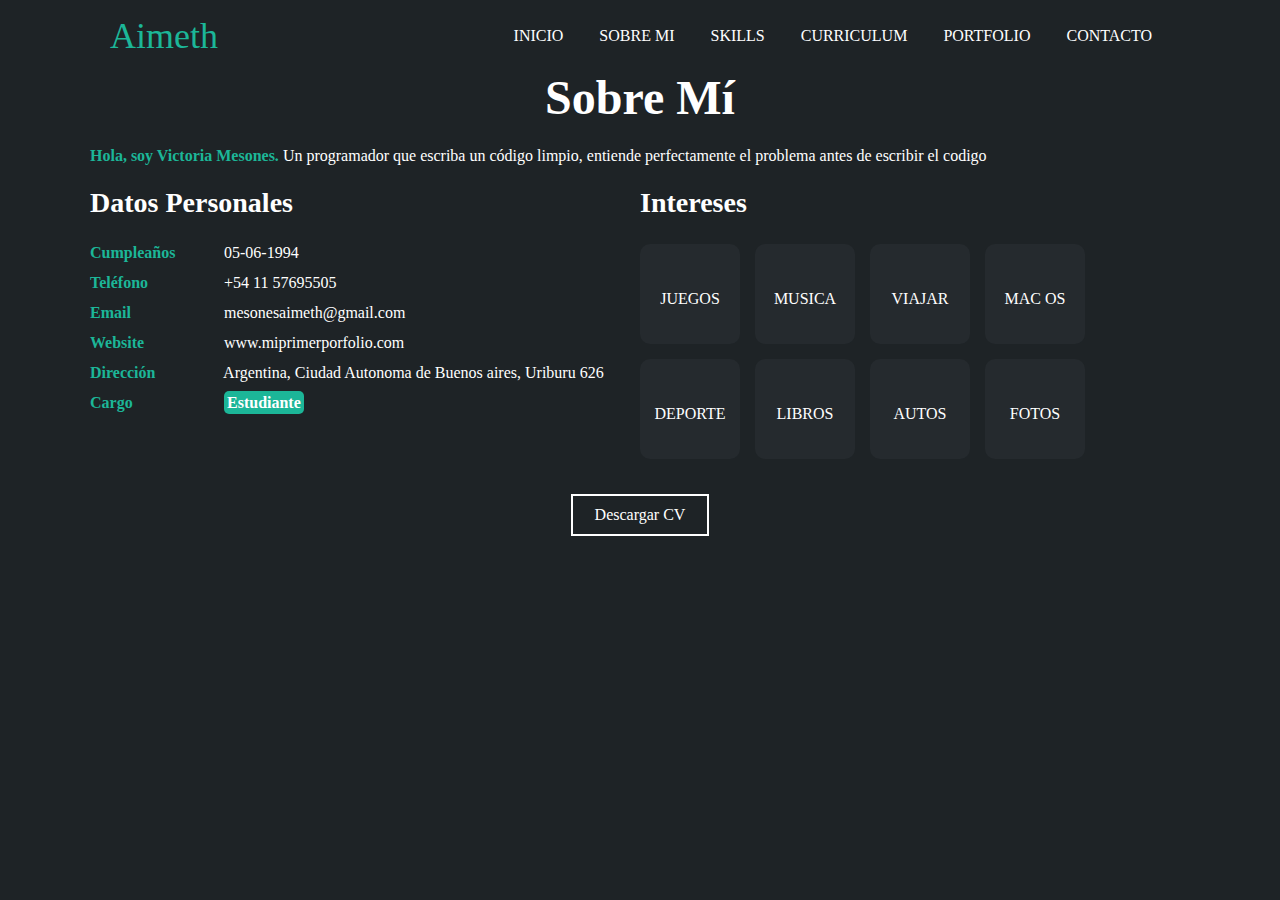
<file: public/sobremi.html>
<!DOCTYPE html>
<html lang="en">

<head>
    <meta charset="UTF-8">
    <meta http-equiv="X-UA-Compatible" content="IE=edge">
    <meta name="viewport" content="width=device-width, initial-scale=1.0">
    <link rel="stylesheet" href="https://cdnjs.cloudflare.com/ajax/libs/font-awesome/6.1.2/css/all.min.css"
        integrity="sha512-1sCRPdkRXhBV2PBLUdRb4tMg1w2YPf37qatUFeS7zlBy7jJI8Lf4VHwWfZZfpXtYSLy85pkm9GaYVYMfw5BC1A=="
        crossorigin="anonymous" referrerpolicy="no-referrer" />
    <link rel="stylesheet" href="./css/estilos.css">
    <title>SobreMi</title>
</head>

<body>
    <div class="contenedor-header">
        <header>
            <div class="logo">
                <a href="./index.html">Aimeth</a>
            </div>
            <nav id="nav">
                <ul>
                    <li><a href="./index.html">INICIO</a></li>
                    <li><a href="./sobremi.html">SOBRE MI</a></li>
                    <li><a href="./skills.html">SKILLS</a></li>
                    <li><a href="./curriculum.html">CURRICULUM</a></li>
                    <li><a href="./portfolio.html">PORTFOLIO</a></li>
                    <li><a href="./portfolio.html">CONTACTO</a></li>
                </ul>
            </nav>
            <div class="nav-responsive">
                <i class="fa-solid fa-bars"></i>
            </div>
        </header>
    </div>
        <!-- SECCION SOBRE MI -->
    <section id="sobremi" class="sobremi">
        <div class="contenido-seccion">
            <h2>Sobre Mí</h2>
            <p><span>Hola, soy Victoria Mesones.</span> Un programador que escriba un código limpio, entiende
                perfectamente el problema antes de escribir el codigo</p>

            <div class="fila">
  <!-- datos personales -->
<div class="col">
    <h3>Datos Personales</h3>
    <ul>
        <li>
            <strong>Cumpleaños</strong>
            05-06-1994
        </li>
        <li>
            <strong>Teléfono</strong>
            +54 11 57695505
        </li>
        <li>
            <strong>Email</strong>
            mesonesaimeth@gmail.com
        </li>
        <li>
            <strong>Website</strong>
            www.miprimerporfolio.com
        </li>
        <li>
            <strong>Dirección</strong>
            Argentina, Ciudad Autonoma de Buenos aires, Uriburu 626
        </li>
        <li>
            <strong>Cargo</strong>
            <span>Estudiante</span>
        </li>
    </ul>
</div>
  <!-- intereses -->
<div class="col">
    <h3>Intereses</h3>
    <div class="contenedor-intereses">
        <div class="interes">
            <i class="fa-solid fa-gamepad"></i>
            <span>JUEGOS</span>
        </div>
        <div class="interes">
            <i class="fa-solid fa-headphones"></i>
            <span>MUSICA</span>
        </div>
        <div class="interes">
            <i class="fa-solid fa-plane"></i>
            <span>VIAJAR</span>
        </div>
        <div class="interes">
            <i class="fa-brands fa-apple"></i>
            <span>MAC OS</span>
        </div>
        <div class="interes">
            <i class="fa-solid fa-person-hiking"></i>
            <span>DEPORTE</span>
        </div>
        <div class="interes">
            <i class="fa-solid fa-book"></i>
            <span>LIBROS</span>
        </div>
        <div class="interes">
            <i class="fa-solid fa-car"></i>
            <span>AUTOS</span>
        </div>
        <div class="interes">
            <i class="fa-solid fa-camera"></i>
            <span>FOTOS</span>
        </div>

    </div>
</div>
</div>
<button>
    Descargar CV <i class="fa-solid fa-download"></i>
    <span class="overlay"></span>
</button>
</div>
</section>
</body>
</html>
</file>
<file: estilos.css>
*{
    box-sizing: border-box;
    font-family: 'Work Sans';
    margin: 0;
    padding: 0;
}
html{
   
    scroll-behavior: smooth;
}

.contenedor-header{
    background: #1e2326;
    position: fixed;
    width: 100%;
    top: 0;
    left: 0;
    z-index: 99;
}
.contenedor-header header{
    max-width: 1100px;
    margin: auto;
    display: flex;
    justify-content: space-between;
    align-items: center;
    padding: 15px 20px;
}
.contenedor-header header .logo a{
    font-family: 'Righteous';
    font-size: 36px;
    color: #1CB698;
    text-decoration: none;
}
.contenedor-header header ul{
    display: flex;
    list-style: none;
}
.contenedor-header header nav ul li a{
    text-align: none;
    color: #fff;
    margin: 0 15px;
    padding: 3px;
    transition: .5s;
    text-decoration: none;
}
.contenedor-header header nav ul li a:hover{
    color: #1CB698;
}
.nav-responsive{
    background-color: #1CB698;
    color:#fff;
    padding: 5px 10px;
    border-radius: 5px;
    cursor: pointer;
    display: none;
}

.inicio{
    background: linear-gradient(to top, rgba(30,35,38,.8), rgba(30,35,38,1)),
    url(./images/fondo.jpg);
    background-size: cover;
    height: 100vh;
    color: #fff;
    display: flex;
    align-items: center;
}
.inicio .contenido-banner{
    padding: 20px;
    background-color: #1e2326;
    max-width: 350px;
    margin: auto;
    text-align: center;
    border-radius: 40px;
}
.inicio .contenido-banner img{
    margin-top: 40px;
    border: 10px solid #1CB698;
    display: block;
    width: 80%;
    margin: auto;
    border-radius: 100%;
}
.inicio .contenido-banner h1{
    margin-top: 40px;
    font-size: 42px;
    font-family: 'Righteous';
}
.inicio .contenido-banner h2{
    font-size: 15px;
    font-weight: normal;
}
.inicio .contenido-banner .redes a{
    color: #fff;
    display: inline-block;
    text-decoration: none;
    border: 1px solid #fff;
    border-radius: 100%;
    width: 42px;
    height: 42px;
    line-height: 42px;
    margin: 40px 5px;
    font-size: 20px;
    transition: .3s;
}
.inicio .contenido-banner .redes a:hover{
    background-color: #1CB698;
}
.sobremi{
    background-color: #1e2326;
    color: #fff;
    padding: 50px 20px;
}
.sobremi .contenido-seccion{
    max-width: 1100px;
    margin: auto;
}
.sobremi h2{
    font-size: 48px;
    font-family: 'Righteous';
    text-align: center;
    padding: 20px 0;

}
.sobremi .contenido-seccion p{
    font: 18px;
    line-height: 22px;
    margin-bottom: 20px;
}
.sobremi .contenido-seccion p span{
    color: #1CB698;
    font-weight: bold;
}
.sobremi .fila{
    display: flex;
}
.sobremi .fila .col
{
    width: 50%;
}
.sobremi .fila .col h3{
    font-size: 28px;
    font-family: 'Righteous';
    margin-bottom: 25px;
}
.sobremi .fila .col ul{
    list-style: none;
}
.sobremi .fila .col ul li{
    margin: 12px 0;
}
.sobremi .fila .col ul li strong{
    display: inline-block;
    color: #1CB698;
    width: 130px;
}
.sobremi .fila .col ul li span{
    background-color: #1CB698;
    padding: 3px;
    font-weight: bold;
    border-radius: 5px;
}
.sobremi .fila .col .contenedor-intereses{
    display: flex;
    flex-wrap: wrap;
}
.sobremi .fila .col .contenedor-intereses .interes{
    width: 100px;
    height: 100px;
    background-color: #252A2E;
    border-radius: 10px;
    margin: 0 15px 15px 0;
    display: flex;
    flex-direction: column;
    align-items: center;
    justify-content: center;
    transition: .3s;
}.sobremi .fila .col .contenedor-intereses .interes:hover{
    background-color: #1CB698;
}
.sobremi .fila .col .contenedor-intereses .interes i{
    font-size: 30px;
    margin-bottom: 10px;
}
.sobremi button{
    cursor: pointer;
    background-color: transparent;
    border: 2px solid #fff;
    width: fit-content;
    display: block;
    margin: 20px auto;
    padding: 10px 22px;
    font-size: 16px;
    color: #fff;
    position: relative;
    z-index: 10;
}
.sobremi button .overlay{
    position: absolute;
    top: 0;
    left: 0;
    width: 0;
    height: 100%;
    background-color: #1CB698;
    z-index: -1;
    transition: 1s;
}
.sobremi button:hover .overlay{
    width: 100%;
}

.skills{
    background-color: #252A2E;
    color: #fff;
    padding: 50px 20px;
}
.skills .contenido-seccion{
    max-width: 1100px;
    margin: auto;
}
.skills h2{
    font-size: 48px;
    font-family: 'Righteous';
    text-align: center;
    padding: 20px 0;

}
.skills .fila{
    display: flex;
}
.skills .fila .col{
    width: 50%;
    padding: 0 20px;
}
.skills .fila .col h3{
    font-size: 28px;
    font-family: 'Righteous';
    margin-bottom: 25px;
}
.skills .skill > span{
    font-weight: bold;
    display: block;
    margin-bottom: 10px;
}
.skills .skill .barra-skill{
    height: 8px;
    width: 80%;
    background-color: #131517;
    position: relative;
    margin-bottom: 30px;
}
.skills .skill .progreso{
    background-color: #1CB698;
    position: absolute;
    top: 0;
    left: 0;
    height: 8px;
}
.skills .skill .barra-skill span{
    position: absolute;
    height: 40px;
    width: 40px;
    background-color: #1CB698;
    border-radius: 50px;
    line-height: 40px;
    text-align: center;
    top: -17px;
    right: -15px;
    font-size: 14px;
}


.curriculum{
    background-color: #1e2326;
    color: #fff;
    padding: 50px 20px;
}
.curriculum .contenido-seccion{
    max-width: 1100px;
    margin: auto;
}
.curriculum h2{
    font-size: 48px;
    font-family: 'Righteous';
    text-align: center;
    padding: 20px 0;

}
.curriculum .fila{
    display: flex;
    justify-content: space-between;
}
.curriculum .fila .col{
    width: 49%;
    padding: 0 20px;
}
.curriculum .fila .col h3{
    font-size: 28px;
    font-family: 'Righteous';
    margin-bottom: 25px;
}
.curriculum .fila .izquierda{
    border-right: 2px solid #252A2E;
}
.curriculum .fila .derecha{
    border-left: 2px solid #252A2E;
}
.curriculum .fila .item{
    padding: 25px;
    margin-bottom: 30px;
    background-color: #252A2E;
    position: relative;
}
.curriculum .fila .item h4{
    font-size: 20px;
    margin-bottom: 10px;
}
.curriculum .fila .item .casa{
    color: #1CB698;
    font-size: 22px;
    font-weight: bold;
    display: block;
}
.curriculum .fila .item .fecha{
    display: block;
    color: #1CB698;
    margin-bottom: 10px;
}
.curriculum .fila .item p{
    line-height: 24px;
}
.curriculum .fila .izq{
    border-right: 2px solid #1CB698;
    margin-right: 20px;
}
.curriculum .fila .der{
    border-left: 2px solid #1CB698;
    margin-left: 20px;
}
.curriculum .fila .item .conectori{
    height: 2px;
    background-color: #1CB698;
    width: 47px;
    position: absolute;
    top: 50%;
    right: -47px;
    z-index: 5;
}
.curriculum .fila .item .conectori .circuloi{
    display: block;
    height: 10px;
    width: 10px;
    border-radius: 50%;
    background-color: #1CB698;
    float: right;
    position: relative;
    bottom: 4px;
}
.curriculum .fila .item .conectord{
    height: 2px;
    background-color: #1CB698;
    width: 47px;
    position: absolute;
    top: 50%;
    left: -47px;
    z-index: 5;
}
.curriculum .fila .item .conectord .circulod{
    display: block;
    height: 10px;
    width: 10px;
    border-radius: 50%;
    background-color: #1CB698;
    float: left;
    position: relative;
    bottom: 4px;
}

.portfolio{
    background-color: #252A2E;
    color: #fff;
    padding: 50px 20px;
}
.portfolio .contenido-seccion{
    max-width: 1100px;
    margin: auto;
}
.portfolio h2{
    font-size: 48px;
    font-family: 'Righteous';
    text-align: center;
    padding: 20px 0;
}
.portfolio .galeria{
    display: flex;
    flex-wrap: wrap;
    justify-content: space-around;
}
.portfolio .galeria .proyecto{
    position: relative;
    max-width: 340px;
    height: fit-content;
    margin: 10px;
    cursor: pointer;
}
.portfolio .galeria .proyecto img{
    width: 100%;
    display: block;
}
.portfolio .galeria .proyecto .overlay{
    position: absolute;
    top: 0;
    width: 100%;
    height: 100%;
    text-align: center;
    background: linear-gradient(rgba(28,182,152,.8), rgba(28,182,152,.8));
    display: flex;
    flex-direction: column;
    justify-content: center;
    transition: 1s;
    font-size: 18px;
    letter-spacing: 3px;
    opacity: 0;
}
.portfolio .galeria .proyecto .overlay h3{
    margin-bottom: 20px;
    transition: 1s;
}
.portfolio .galeria .proyecto .overlay:hover{
    opacity: 1;
}
.portfolio .galeria .proyecto .overlay:hover h3{
    margin-bottom: 0px;
}

.contacto{
    background-image: url(./images/contact_bg.png);
    background-color: #1e2326;
    color: #fff;
    padding: 50px 0;
}
.contacto .contenido-seccion{
    max-width: 1100px;
    margin: auto;
}
.contacto h2{
    font-size: 48px;
    font-family: 'Righteous';
    text-align: center;
    padding: 20px 0;
}
.contacto .fila{
    display: flex;
}
.contacto .col{
    width: 50%;
    padding: 10px;
    position: relative;
}
.contacto .col input, .contacto .col textarea{
    display: block;
    width: 100%;
    padding: 18px;
    border: none;
    margin-bottom: 20px;
    background-color: #252A2E;
    color: #fff;
    font-size: 18px;
}
.contacto button{
    cursor: pointer;
    background-color: transparent;
    border: 2px solid #fff;
    width: fit-content;
    display: block;
    margin: 20px auto;
    padding: 10px 22px;
    font-size: 16px;
    color: #fff;
    position: relative;
    z-index: 10;
}
.contacto button .overlay{
    position: absolute;
    top: 0;
    left: 0;
    width: 0;
    height: 100%;
    background-color: #1CB698;
    z-index: -1;
    transition: 1s;
}
.contacto button:hover .overlay{
    width: 100%;
}
.contacto .col img{
    width: 100%;
}
.contacto .col .info{
    position: absolute;
    top: 40%;
    background-color: #252A2E;
    padding: 20px;
    max-width: 350px;
    left: 50%;
    transform: translate(-50%, -50%);
}
.contacto .col .info ul{
    list-style: none;
}
.contacto .col .info ul li{
    margin-bottom: 20px;
}
.contacto .col .info ul li i{
    color: #1CB698;
    display: inline-block;
    margin-right: 20px;
}
footer{
    background-color: #252A2E;
    color: #fff;
    padding: 50px 0 30px 0;
    text-align: center;
    position: relative;
    width: 100%;
}
footer .redes{
    margin-bottom: 20px;
}
footer .redes a{
    color: #fff;
    display: inline-block;
    text-decoration: none;
    border: 1px solid #fff;
    border-radius: 100%;
    width: 42px;
    height: 42px;
    line-height: 42px;
    margin: 40px 5px;
    font-size: 20px;
    transition: .3s;
}
footer .arriba{
    display: block;
    width: 50px;
    height: 50px;
    background-color: #1CB698;
    color: #fff;
    position: absolute;
    left: 50%;
    transform: translateX(-50%);
    top: -25px;
    border-radius: 50%;
    line-height: 50px;
    font-size: 18px;
}
</file>
<file: css/reponsive.css>
*{
    margin: 0px;
    padding: 0px;
}

.container{
    width: 100vw;
    display: flex;
    flex-direction: row;
    flex-wrap: wrap;
    height: auto;
    background-color: yellow;
    justify-content: space-evenly;
    align-items: center;
    padding-top: 20px;
    padding-bottom: 20px;
}
.item{
    width: 500px ;
    height: 300px;
    border: 3px solid black;
    background-color: red; 
    
}    
@media screen and (min-width: 640px) and (max-width:1280px) {
    .itres{
        background: blue;
        width: 90%;
    }
    h2{
        font-size: 75px;
    }
}

@media screen and (max-width: 639) {
 h1 {
    font-size: 50px;
 }   
}
</file>
<file: public/css/estilos.css>
*{
    box-sizing: border-box;
    font-family: 'Work Sans';
    margin: 0;
    padding: 0;
}
html{
   /* me permite deslizar cuando hago clic en los links del menu */
    scroll-behavior: smooth;
}
/* MENU */
.contenedor-header{
    background: #1e2326;
    position: fixed;
    width: 100%;
    top: 0;
    left: 0;
    z-index: 99;
}
.contenedor-header header{
    max-width: 1100px;
    margin: auto;
    display: flex;
    justify-content: space-between;
    align-items: center;
    padding: 15px 20px;
}
.contenedor-header header .logo a{
    font-family: 'Righteous';
    font-size: 36px;
    color: #1CB698;
    text-decoration: none;
}
.contenedor-header header ul{
    display: flex;
    list-style: none;
}
.contenedor-header header nav ul li a{
    text-align: none;
    color: #fff;
    margin: 0 15px;
    padding: 3px;
    transition: .5s;
    text-decoration: none;
}
.contenedor-header header nav ul li a:hover{
    color: #1CB698;
}
.nav-responsive{
    background-color: #1CB698;
    color:#fff;
    padding: 5px 10px;
    border-radius: 5px;
    cursor: pointer;
    display: none;
}
/* SECCION I N I C I O */
.inicio{
    background: linear-gradient(to top, rgba(30,35,38,.8), rgba(30,35,38,1)),
    url(./images/fondo.jpg);
    background-size: cover;
    height: 100vh;
    color: #fff;
    display: flex;
    align-items: center;
}
.inicio .contenido-banner{
    padding: 20px;
    background-color: #1e2326;
    max-width: 350px;
    margin: auto;
    text-align: center;
    border-radius: 40px;
}
.inicio .contenido-banner img{
    margin-top: 40px;
    border: 10px solid #1CB698;
    display: block;
    width: 80%;
    margin: auto;
    border-radius: 100%;
}
.inicio .contenido-banner h1{
    margin-top: 40px;
    font-size: 42px;
    font-family: 'Righteous';
}
.inicio .contenido-banner h2{
    font-size: 15px;
    font-weight: normal;
}
.inicio .contenido-banner .redes a{
    color: #fff;
    display: inline-block;
    text-decoration: none;
    border: 1px solid #fff;
    border-radius: 100%;
    width: 42px;
    height: 42px;
    line-height: 42px;
    margin: 40px 5px;
    font-size: 20px;
    transition: .3s;
}
.inicio .contenido-banner .redes a:hover{
    background-color: #1CB698;
}
.sobremi{
    background-color: #1e2326;
    color: #fff;
    padding: 50px 20px;
    min-height: 100vh;
}
.sobremi .contenido-seccion{
    max-width: 1100px;
    margin: auto;
}
.sobremi h2{
    font-size: 48px;
    font-family: 'Righteous';
    text-align: center;
    padding: 20px 0;

}
.sobremi .contenido-seccion p{
    font: 18px;
    line-height: 22px;
    margin-bottom: 20px;
}
.sobremi .contenido-seccion p span{
    color: #1CB698;
    font-weight: bold;
}
.sobremi .fila{
    display: flex;
}
.sobremi .fila .col
{
    width: 50%;
}
.sobremi .fila .col h3{
    font-size: 28px;
    font-family: 'Righteous';
    margin-bottom: 25px;
}
.sobremi .fila .col ul{
    list-style: none;
}
.sobremi .fila .col ul li{
    margin: 12px 0;
}
.sobremi .fila .col ul li strong{
    display: inline-block;
    color: #1CB698;
    width: 130px;
}
.sobremi .fila .col ul li span{
    background-color: #1CB698;
    padding: 3px;
    font-weight: bold;
    border-radius: 5px;
}
.sobremi .fila .col .contenedor-intereses{
    display: flex;
    flex-wrap: wrap;
}
.sobremi .fila .col .contenedor-intereses .interes{
    width: 100px;
    height: 100px;
    background-color: #252A2E;
    border-radius: 10px;
    margin: 0 15px 15px 0;
    display: flex;
    flex-direction: column;
    align-items: center;
    justify-content: center;
    transition: .3s;
}.sobremi .fila .col .contenedor-intereses .interes:hover{
    background-color: #1CB698;
}
.sobremi .fila .col .contenedor-intereses .interes i{
    font-size: 30px;
    margin-bottom: 10px;
}
.sobremi button{
    cursor: pointer;
    background-color: transparent;
    border: 2px solid #fff;
    width: fit-content;
    display: block;
    margin: 20px auto;
    padding: 10px 22px;
    font-size: 16px;
    color: #fff;
    position: relative;
    z-index: 10;
}
.sobremi button .overlay{
    position: absolute;
    top: 0;
    left: 0;
    width: 0;
    height: 100%;
    background-color: #1CB698;
    z-index: -1;
    transition: 1s;
}
.sobremi button:hover .overlay{
    width: 100%;
}
/* SECCION S K I L L S */
.skills{
    background-color: #252A2E;
    color: #fff;
    padding: 50px 20px;
    min-height: 100vh;
}
.skills .contenido-seccion{
    max-width: 1100px;
    margin: auto;
}
.skills h2{
    font-size: 48px;
    font-family: 'Righteous';
    text-align: center;
    padding: 20px 0;

}
.skills .fila{
    display: flex;
}
.skills .fila .col{
    width: 50%;
    padding: 0 20px;
}
.skills .fila .col h3{
    font-size: 28px;
    font-family: 'Righteous';
    margin-bottom: 25px;
}
.skills .skill > span{
    font-weight: bold;
    display: block;
    margin-bottom: 10px;
}
.skills .skill .barra-skill{
    height: 8px;
    width: 80%;
    background-color: #131517;
    position: relative;
    margin-bottom: 30px;
}
.skills .skill .progreso{
    background-color: #1CB698;
    position: absolute;
    top: 0;
    left: 0;
    height: 8px;
}
.skills .skill .barra-skill span{
    position: absolute;
    height: 40px;
    width: 40px;
    background-color: #1CB698;
    border-radius: 50px;
    line-height: 40px;
    text-align: center;
    top: -17px;
    right: -15px;
    font-size: 14px;
}
/* SECCION CURRICULUM */
.curriculum{
    background-color: #1e2326;
    color: #fff;
    padding: 50px 20px;
    min-height: 100vh;
}
.curriculum .contenido-seccion{
    max-width: 1100px;
    margin: auto;
}
.curriculum h2{
    font-size: 48px;
    font-family: 'Righteous';
    text-align: center;
    padding: 20px 0;

}
.curriculum .fila{
    display: flex;
    justify-content: space-between;
}
.curriculum .fila .col{
    width: 49%;
    padding: 0 20px;
}
.curriculum .fila .col h3{
    font-size: 28px;
    font-family: 'Righteous';
    margin-bottom: 25px;
}
.curriculum .fila .izquierda{
    border-right: 2px solid #252A2E;
}
.curriculum .fila .derecha{
    border-left: 2px solid #252A2E;
}
.curriculum .fila .item{
    padding: 25px;
    margin-bottom: 30px;
    background-color: #252A2E;
    position: relative;
}
.curriculum .fila .item h4{
    font-size: 20px;
    margin-bottom: 10px;
}
.curriculum .fila .item .casa{
    color: #1CB698;
    font-size: 22px;
    font-weight: bold;
    display: block;
}
.curriculum .fila .item .fecha{
    display: block;
    color: #1CB698;
    margin-bottom: 10px;
}
.curriculum .fila .item p{
    line-height: 24px;
}
.curriculum .fila .izq{
    border-right: 2px solid #1CB698;
    margin-right: 20px;
}
.curriculum .fila .der{
    border-left: 2px solid #1CB698;
    margin-left: 20px;
}
.curriculum .fila .item .conectori{
    height: 2px;
    background-color: #1CB698;
    width: 47px;
    position: absolute;
    top: 50%;
    right: -47px;
    z-index: 5;
}
.curriculum .fila .item .conectori .circuloi{
    display: block;
    height: 10px;
    width: 10px;
    border-radius: 50%;
    background-color: #1CB698;
    float: right;
    position: relative;
    bottom: 4px;
}
.curriculum .fila .item .conectord{
    height: 2px;
    background-color: #1CB698;
    width: 47px;
    position: absolute;
    top: 50%;
    left: -47px;
    z-index: 5;
}
.curriculum .fila .item .conectord .circulod{
    display: block;
    height: 10px;
    width: 10px;
    border-radius: 50%;
    background-color: #1CB698;
    float: left;
    position: relative;
    bottom: 4px;
}
/* SECCION PORTFOLIO */
.portfolio{
    background-color: #252A2E;
    color: #fff;
    padding: 50px 20px;
    min-height: 100vh;
}
.portfolio .contenido-seccion{
    max-width: 1100px;
    margin: auto;
}
.portfolio h2{
    font-size: 48px;
    font-family: 'Righteous';
    text-align: center;
    padding: 20px 0;
}
.portfolio .galeria{
    display: flex;
    flex-wrap: wrap;
    justify-content: space-around;
}
.portfolio .galeria .proyecto{
    position: relative;
    max-width: 340px;
    height: fit-content;
    margin: 10px;
    cursor: pointer;
}
.portfolio .galeria .proyecto img{
    width: 100%;
    display: block;
}
.portfolio .galeria .proyecto .overlay{
    position: absolute;
    top: 0;
    width: 100%;
    height: 100%;
    text-align: center;
    background: linear-gradient(rgba(28,182,152,.8), rgba(28,182,152,.8));
    display: flex;
    flex-direction: column;
    justify-content: center;
    transition: 1s;
    font-size: 18px;
    letter-spacing: 3px;
    opacity: 0;
}
.portfolio .galeria .proyecto .overlay h3{
    margin-bottom: 20px;
    transition: 1s;
}
.portfolio .galeria .proyecto .overlay:hover{
    opacity: 1;
}
.portfolio .galeria .proyecto .overlay:hover h3{
    margin-bottom: 0px;
}
/* SECCION CONTACTO */
.contacto{
    background-image: url(./images/contact_bg.png);
    background-color: #1e2326;
    color: #fff;
    padding: 50px 0;
}
.contacto .contenido-seccion{
    max-width: 1100px;
    margin: auto;
}
.contacto h2{
    font-size: 48px;
    font-family: 'Righteous';
    text-align: center;
    padding: 20px 0;
}
.contacto .fila{
    display: flex;
}
.contacto .col{
    width: 50%;
    padding: 10px;
    position: relative;
}
.contacto .col input, .contacto .col textarea{
    display: block;
    width: 100%;
    padding: 18px;
    border: none;
    margin-bottom: 20px;
    background-color: #252A2E;
    color: #fff;
    font-size: 18px;
}
.contacto button{
    cursor: pointer;
    background-color: transparent;
    border: 2px solid #fff;
    width: fit-content;
    display: block;
    margin: 20px auto;
    padding: 10px 22px;
    font-size: 16px;
    color: #fff;
    position: relative;
    z-index: 10;
}
.contacto button .overlay{
    position: absolute;
    top: 0;
    left: 0;
    width: 0;
    height: 100%;
    background-color: #1CB698;
    z-index: -1;
    transition: 1s;
}
.contacto button:hover .overlay{
    width: 100%;
}
.contacto .col img{
    width: 100%;
}
.contacto .col .info{
    position: absolute;
    top: 40%;
    background-color: #252A2E;
    padding: 20px;
    max-width: 350px;
    left: 50%;
    transform: translate(-50%, -50%);
}
.contacto .col .info ul{
    list-style: none;
}
.contacto .col .info ul li{
    margin-bottom: 20px;
}
.contacto .col .info ul li i{
    color: #1CB698;
    display: inline-block;
    margin-right: 20px;
}
footer{
    background-color: #252A2E;
    color: #fff;
    padding: 50px 0 30px 0;
    text-align: center;
    position: relative;
    width: 100%;
}
footer .redes{
    margin-bottom: 20px;
}
footer .redes a{
    color: #fff;
    display: inline-block;
    text-decoration: none;
    border: 1px solid #fff;
    border-radius: 100%;
    width: 42px;
    height: 42px;
    line-height: 42px;
    margin: 40px 5px;
    font-size: 20px;
    transition: .3s;
}
footer .arriba{
    display: block;
    width: 50px;
    height: 50px;
    background-color: #1CB698;
    color: #fff;
    position: absolute;
    left: 50%;
    transform: translateX(-50%);
    top: -25px;
    border-radius: 50%;
    line-height: 50px;
    font-size: 18px;
}
/* SECCION RESPONSIVE */
@media screen and (max-width:980px){
    nav{
        display: none;
    }
    .nav-responsive{
        display: block;
    }
    nav.responsive{
        display: block;
        position: absolute;
        right: 0;
        top: 75px;
        background-color: #252A2E;
        width: 180px;
    }
    nav.responsive ul{
        display: block !important;
    }
    nav.responsive ul li{
        border-bottom: 1px solid #fff;
        padding: 10px 0;
    }
}
@media screen and (max-width:700px){
    .sobremi .fila{
        display: block;
    }
    .sobremi .fila .col{
        width: fit-content;
    }

    .skills .fila{
        display: block;
    }
    .skills .fila .col{
        width: 100%;
    }
    .skills .fila .col .barra-skill{
        width: 100%;
    }

    .curriculum .fila{
        display: block;
    }
    .curriculum .fila .col{
        width: 90%;
    }
    .curriculum .fila .derecha{
        margin-left: 20px;
    }

    .portfolio .galeria{
        display: block;
        width: 100%;
    }
    .portfolio .galeria .proyecto{
        max-width: 100%;
    }
    .portfolio .galeria .proyecto img{
        width: 100%;
    }
    .contacto .fila{
        display: block;
    }
    .contacto .fila .col{
        width: 100%;
    }
}
</file>
